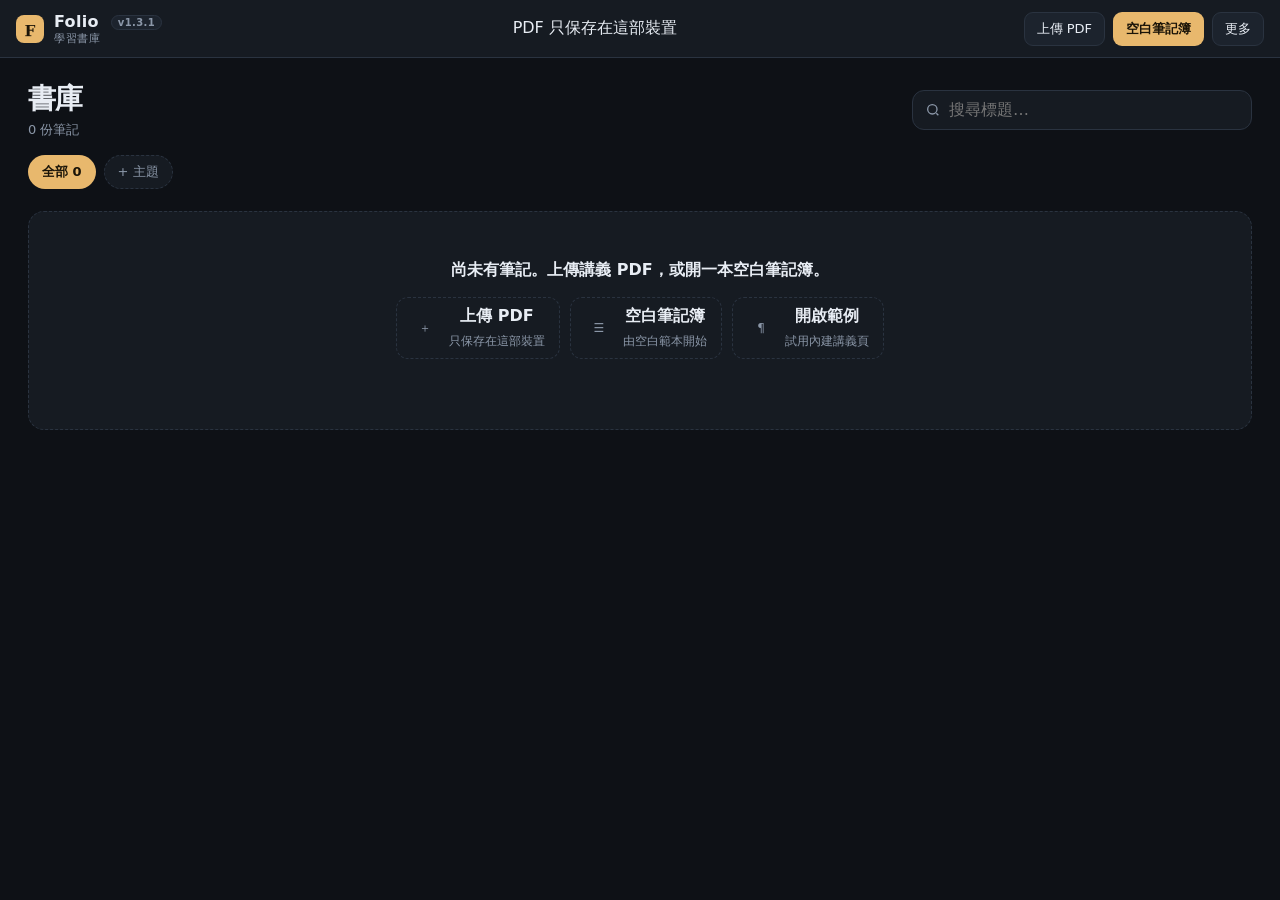
<file: index.html>
<!DOCTYPE html>
<html lang="zh-Hant">
<head>
  <meta charset="UTF-8" />
  <meta name="viewport" content="width=device-width, initial-scale=1, maximum-scale=1, user-scalable=no, viewport-fit=cover" />
  <meta name="theme-color" content="#161b22" />
  <title>Folio</title>
  <link rel="manifest" href="manifest.json" />
  <link rel="icon" href="icons/icon-32.png" />
  <link rel="apple-touch-icon" href="icons/icon-180.png" />
  <link rel="stylesheet" href="styles.css" />
</head>
<body>
  <div class="app">
    <header class="topbar">
      <div class="brand" id="brandHome" role="button" tabindex="0" title="Library / 書庫">
        <img class="brand-mark" src="icons/icon-192.png" alt="" />
        <div>
          Folio <span class="app-ver" id="appVersion">v1.3.1</span>
          <small id="brandSub">Study library</small>
        </div>
      </div>
      <div class="doc-title" id="docTitle"></div>
      <div class="top-actions" id="libraryActions">
        <button class="btn" id="btnImport" data-i18n="upload">Upload PDF</button>
        <button class="btn primary" id="btnNewNotes" data-i18n="blank">Blank notebook</button>
        <div class="menu-wrap" id="libMoreWrap">
          <button class="btn" id="btnLibMore" data-i18n="more">More</button>
          <div class="menu hidden" id="libMoreMenu">
            <button type="button" id="btnSync" data-i18n="sync">Sync</button>
            <button type="button" id="btnImportPack" data-i18n="packImport">Import pack</button>
            <button type="button" id="btnGithub" data-i18n="github">GitHub</button>
            <button type="button" id="btnLang" title="Language">中 / EN</button>
          </div>
        </div>
      </div>
      <div class="top-actions hidden" id="readerActions">
        <button class="btn primary" id="btnAddPage" data-i18n="addPage">+ Page</button>
        <button class="btn danger" id="btnDeletePage" data-i18n="deletePage">Delete page</button>
        <button class="btn" id="btnSave" data-i18n="save">Save</button>
        <button class="btn" id="btnSyncReader" data-i18n="sync">Sync</button>
        <button class="btn" id="btnPack" data-i18n="packSend">Send</button>
        <button class="btn" id="btnExport" data-i18n="download">Download PDF</button>
      </div>
    </header>

    <main class="library" id="libraryView">
      <div class="library-head">
        <div>
          <h1 data-i18n="library">Library</h1>
          <p id="libraryCount" class="lib-count"></p>
        </div>
        <input class="search" id="search" data-i18n-placeholder="search" placeholder="Search titles…" />
      </div>
      <div class="topic-bar" id="topicBar"></div>
      <div id="libraryBody"></div>
    </main>

    <section class="reader hidden" id="readerView">
      <aside class="tools" id="tools">
        <button class="icon-btn active" data-tool="pen" data-i18n-title="pen" title="Pen">
          <svg width="18" height="18" viewBox="0 0 24 24" fill="none" stroke="currentColor" stroke-width="2"><path d="M12 19l7-7 3 3-7 7-3-3z"/><path d="M18 13l-1.5-7.5L2 2l3.5 14.5L13 18l5-5z"/><path d="M2 2l7.586 7.586"/></svg>
        </button>
        <button class="icon-btn" data-tool="highlighter" data-i18n-title="highlighter" title="Highlighter">
          <svg width="18" height="18" viewBox="0 0 24 24" fill="none" stroke="currentColor" stroke-width="2"><path d="M9 11l-6 6v3h3l6-6"/><path d="M16 4l4 4-9 9H7v-4l9-9z"/></svg>
        </button>
        <button class="icon-btn" data-tool="text" data-i18n-title="text" title="Text on page">
          <svg width="18" height="18" viewBox="0 0 24 24" fill="none" stroke="currentColor" stroke-width="2"><path d="M4 7V4h16v3"/><path d="M12 4v16"/><path d="M8 20h8"/></svg>
        </button>
        <button class="icon-btn" data-tool="comment" data-i18n-title="comment" title="Sticky comment">
          <svg width="18" height="18" viewBox="0 0 24 24" fill="none" stroke="currentColor" stroke-width="2"><path d="M21 15a2 2 0 0 1-2 2H7l-4 4V5a2 2 0 0 1 2-2h14a2 2 0 0 1 2 2z"/></svg>
        </button>
        <button class="icon-btn" data-tool="eraser" data-i18n-title="eraser" title="Eraser">
          <svg width="18" height="18" viewBox="0 0 24 24" fill="none" stroke="currentColor" stroke-width="2"><path d="M3 16l9-9 6 6-9 9H3v-6z"/><path d="M16 7l3 3"/></svg>
        </button>
        <button class="icon-btn" data-tool="image" id="btnImageTool" data-i18n-title="image" title="Photo">
          <svg width="18" height="18" viewBox="0 0 24 24" fill="none" stroke="currentColor" stroke-width="2"><rect x="3" y="5" width="18" height="14" rx="2"/><circle cx="8.5" cy="10.5" r="1.5"/><path d="M21 16l-5-5-8 8"/></svg>
        </button>
        <div class="sep"></div>
        <button class="color-dot active" data-color="#1a1d24" style="background:#1a1d24" title="Ink"></button>
        <button class="color-dot" data-color="#c0392b" style="background:#c0392b" title="Red"></button>
        <button class="color-dot" data-color="#1e6f5c" style="background:#1e6f5c" title="Green"></button>
        <button class="color-dot" data-color="#1d4e89" style="background:#1d4e89" title="Blue"></button>
        <button class="color-dot" data-color="#f1c40f" style="background:#f1c40f" title="Yellow"></button>
        <div class="sep"></div>
        <button class="icon-btn" id="btnUndo" data-i18n-title="undo" title="Undo">
          <svg width="18" height="18" viewBox="0 0 24 24" fill="none" stroke="currentColor" stroke-width="2"><path d="M9 14l-4-4 4-4"/><path d="M5 10h11a4 4 0 0 1 0 8h-1"/></svg>
        </button>
      </aside>

      <div class="stage-wrap">
        <div class="stage-bar">
          <button class="icon-btn" id="zoomOut">−</button>
          <span id="zoomLabel">110%</span>
          <button class="icon-btn" id="zoomIn">+</button>
          <span class="dot">·</span>
          <button class="icon-btn" id="prevPage">‹</button>
          <span id="pageLabel">1 / 1</span>
          <button class="icon-btn" id="nextPage">›</button>
        </div>
        <div class="stage" id="stage">
          <div class="pages" id="pages"></div>
        </div>
      </div>

      <aside class="sidebar" id="sidebar">
        <div class="sidebar-resizer" id="sidebarResizer" title="Drag to resize"></div>
        <h2 data-i18n="pageMemos">Page memos</h2>
        <div class="remarks" id="pageMemos"></div>
        <h2 data-i18n="remarks">Remarks</h2>
        <div class="remarks" id="remarks"></div>
        <div class="remark-add">
          <textarea id="newRemark" data-i18n-placeholder="remarkPh" placeholder="Write a remark…"></textarea>
          <button class="btn primary wide" id="btnAddRemark" data-i18n="addRemark">Add remark</button>
        </div>
      </aside>
    </section>
  </div>

  <input class="file-input" id="fileInput" type="file" accept="application/pdf" multiple />
  <input class="file-input" id="packInput" type="file" accept=".folio,application/json" />
  <input class="file-input" id="imageInput" type="file" accept="image/*" />
  <div class="toast" id="toast"></div>

  <div class="modal-bg hidden" id="pageModal">
    <div class="modal">
      <h3 data-i18n="addPageTitle">Add a page after the current one</h3>
      <p class="modal-hint" data-i18n="addPageHint">Choose how you want to write on the new page.</p>
      <button class="choice" id="choicePdf">
        <strong data-i18n="choicePdf">PDF remark page</strong>
        <span data-i18n="choicePdfHint">Lined paper. Draw with the pen or drop photos.</span>
      </button>
      <button class="choice" id="choiceWord">
        <strong data-i18n="choiceWord">Word page</strong>
        <span data-i18n="choiceWordHint">Type directly, like Microsoft Word.</span>
      </button>
      <button class="btn wide" id="pageModalClose" data-i18n="cancel">Cancel</button>
    </div>
  </div>

  <div class="modal-bg hidden" id="ghModal">
    <div class="modal">
      <h3 data-i18n="ghTitle">GitHub library</h3>
      <p class="modal-hint" data-i18n="ghHint">Same GitHub account + repo on every device. Save uploads notes. Sync downloads them.</p>
      <label class="field"><span>owner/repo</span><input id="ghRepo" placeholder="yourname/folio-library" /></label>
      <label class="field"><span>branch</span><input id="ghBranch" placeholder="main" /></label>
      <label class="field"><span data-i18n="ghToken">token (only if the repo is private)</span><input id="ghToken" type="password" placeholder="ghp_…" /></label>
      <button class="btn primary wide" id="ghSave" data-i18n="save">Save</button>
      <button class="btn wide" id="ghClose" data-i18n="cancel">Cancel</button>
    </div>
  </div>

  <script src="vendor/pdf.min.js"></script>
  <script src="vendor/pdf-lib.min.js"></script>
  <script src="app.js"></script>
</body>
</html>
</file>
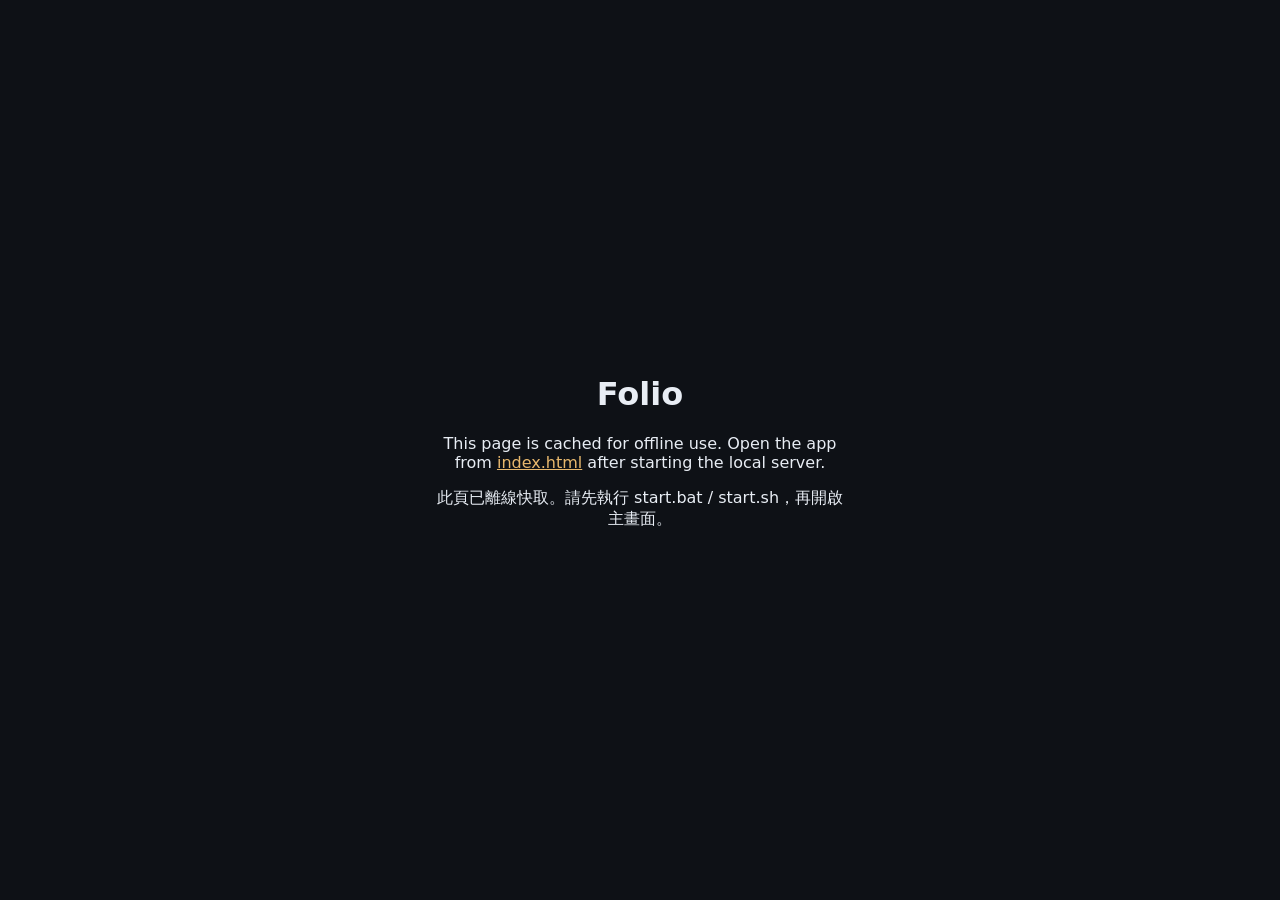
<file: offline/index.html>
<!DOCTYPE html>
<html lang="zh-Hant">
<head>
  <meta charset="UTF-8" />
  <meta name="viewport" content="width=device-width, initial-scale=1" />
  <title>Folio offline</title>
  <style>
    body { font-family: system-ui, sans-serif; background:#0e1116; color:#e8edf4;
      display:grid; place-items:center; min-height:100vh; margin:0; }
    main { text-align:center; max-width:420px; padding:24px; }
    a { color:#e8b86d; }
  </style>
</head>
<body>
  <main>
    <h1>Folio</h1>
    <p>This page is cached for offline use. Open the app from <a href="../index.html">index.html</a> after starting the local server.</p>
    <p>此頁已離線快取。請先執行 start.bat / start.sh，再開啟主畫面。</p>
  </main>
</body>
</html>
</file>
<file: styles.css>
:root {
  --bg: #0e1116;
  --bg-elev: #161b22;
  --bg-soft: #1c232d;
  --line: #2a3340;
  --text: #e8edf4;
  --muted: #8b97a8;
  --faint: #5c6b7e;
  --accent: #e8b86d;
  --accent-dim: #c4923a;
  --accent-soft: rgba(232, 184, 109, 0.14);
  --good: #6fbf9a;
  --danger: #e07a6a;
  --paper: #f4efe6;
  --shadow: 0 18px 50px rgba(0, 0, 0, 0.38);
  --radius: 14px;
  --sidebar: 280px;
  --topbar: 58px;
}

* { box-sizing: border-box; margin: 0; padding: 0; }
html, body { height: 100%; }
body {
  font-family: "Segoe UI", "Noto Sans TC", "PingFang TC", "Microsoft JhengHei", system-ui, sans-serif;
  background: var(--bg);
  color: var(--text);
  overflow: hidden;
  overscroll-behavior: none;
}
body.pen-lock {
  touch-action: none;
}

button, input, textarea, select { font: inherit; color: inherit; }
button { cursor: pointer; border: 0; background: none; }
img { max-width: 100%; display: block; }

.app { height: 100%; display: flex; flex-direction: column; }

.topbar {
  height: var(--topbar);
  display: flex;
  align-items: center;
  gap: 12px;
  padding: 0 16px;
  border-bottom: 1px solid var(--line);
  background: var(--bg-elev);
  flex-shrink: 0;
}
.brand {
  display: flex;
  align-items: center;
  gap: 10px;
  font-weight: 700;
  letter-spacing: 0.02em;
  min-width: 150px;
  cursor: pointer;
}
.brand-mark {
  width: 28px; height: 28px;
  border-radius: 8px;
}
.brand small {
  display: block;
  font-weight: 500;
  color: var(--muted);
  font-size: 11px;
  letter-spacing: 0.06em;
  text-transform: uppercase;
}
.app-ver {
  display: inline-block;
  margin-left: 6px;
  padding: 1px 6px;
  border-radius: 999px;
  border: 1px solid var(--line);
  background: var(--bg-soft);
  color: var(--muted);
  font-size: 10px;
  font-weight: 650;
  letter-spacing: 0.04em;
  vertical-align: middle;
}
.doc-title {
  flex: 1;
  text-align: center;
  font-size: 16px;
  white-space: nowrap;
  overflow: hidden;
  text-overflow: ellipsis;
}
.top-actions { display: flex; gap: 8px; align-items: center; flex-wrap: wrap; justify-content: flex-end; }
.menu-wrap { position: relative; }
.menu {
  position: absolute;
  right: 0; top: calc(100% + 6px);
  min-width: 180px;
  background: var(--bg-elev);
  border: 1px solid var(--line);
  border-radius: 12px;
  box-shadow: var(--shadow);
  padding: 6px;
  z-index: 40;
}
.menu button {
  display: block;
  width: 100%;
  text-align: left;
  padding: 9px 10px;
  border-radius: 8px;
  font-size: 13px;
  color: var(--text);
}
.menu button:hover { background: var(--bg-soft); }

.btn {
  display: inline-flex; align-items: center; justify-content: center; gap: 7px;
  height: 34px; padding: 0 12px;
  border-radius: 9px;
  background: var(--bg-soft);
  border: 1px solid var(--line);
  color: var(--text);
  font-size: 13px;
  transition: 0.15s ease;
}
.btn:hover { border-color: #3d4b5c; background: #222b36; }
.btn.primary {
  background: var(--accent);
  border-color: transparent;
  color: #1a1408;
  font-weight: 650;
}
.btn.primary:hover { filter: brightness(1.06); }
.btn.danger:hover { color: var(--danger); border-color: #6a3a34; }
.btn.wide { width: 100%; margin-top: 8px; }
.btn:disabled { opacity: 0.45; cursor: not-allowed; }
.icon-btn {
  width: 34px; height: 34px; padding: 0;
  display: grid; place-items: center;
  border-radius: 9px;
  color: var(--muted);
}
.icon-btn:hover { background: var(--bg-soft); color: var(--text); }
.icon-btn.active {
  background: var(--accent-soft);
  color: var(--accent);
  outline: 1px solid rgba(232,184,109,0.35);
}

.library {
  flex: 1;
  overflow: auto;
  padding: 22px 28px 72px;
}
.library-head {
  display: flex; align-items: center; justify-content: space-between;
  gap: 16px; margin-bottom: 16px;
}
.library-head h1 { font-size: 28px; font-weight: 650; letter-spacing: -0.02em; }
.lib-count { color: var(--muted); margin-top: 3px; font-size: 13px; }
.search {
  height: 40px; width: min(340px, 100%);
  padding: 0 12px 0 36px;
  border-radius: 12px;
  border: 1px solid var(--line);
  background: var(--bg-elev) url("data:image/svg+xml,%3Csvg xmlns='http://www.w3.org/2000/svg' width='16' height='16' fill='none' stroke='%238b97a8' stroke-width='2' viewBox='0 0 24 24'%3E%3Ccircle cx='11' cy='11' r='7'/%3E%3Cpath d='M20 20l-3-3'/%3E%3C/svg%3E") 12px 50% no-repeat;
  color: var(--text);
  outline: none;
}
.search:focus { border-color: var(--accent-dim); }

.topic-bar { margin-bottom: 8px; }
.chips {
  display: flex; flex-wrap: nowrap; gap: 8px;
  margin-bottom: 18px;
  overflow-x: auto;
  padding-bottom: 4px;
  scrollbar-width: none;
}
.chips::-webkit-scrollbar { display: none; }
.chip {
  height: 34px; padding: 0 13px;
  border-radius: 999px;
  border: 1px solid var(--line);
  background: var(--bg-elev);
  color: var(--text);
  font-size: 13px;
  white-space: nowrap;
  flex-shrink: 0;
}
.chip:hover { border-color: var(--accent-dim); }
.chip.active {
  background: var(--accent);
  color: #1a1408;
  border-color: transparent;
  font-weight: 650;
}
.chip.add { border-style: dashed; color: var(--muted); }
.chip.drop-aim, .topic-section.drop-aim {
  outline: 2px dashed var(--accent);
  outline-offset: 3px;
  background: var(--accent-soft);
}
.topic-section { margin-bottom: 28px; }
.topic-section h2 {
  font-size: 15px;
  font-weight: 650;
  margin: 0 0 12px;
  display: flex; align-items: baseline; gap: 8px;
}
.topic-section h2 small { color: var(--muted); font-weight: 500; font-size: 12px; }
.topic-pill {
  display: inline-block;
  margin-bottom: 6px;
  padding: 2px 8px;
  border-radius: 999px;
  border: 1px solid var(--line);
  background: var(--bg);
  color: var(--accent);
  font-size: 11px;
  max-width: calc(100% - 36px);
  overflow: hidden;
  text-overflow: ellipsis;
  white-space: nowrap;
}
.topic-pill:hover { border-color: var(--accent-dim); }

.quick-row {
  display: flex;
  flex-wrap: wrap;
  gap: 10px;
  margin-bottom: 22px;
}
.quick-card {
  display: flex; align-items: center; gap: 10px;
  min-height: 52px;
  padding: 8px 14px;
  background: var(--bg-elev);
  border: 1px dashed var(--line);
  border-radius: 12px;
  color: var(--muted);
  cursor: pointer;
}
.quick-card strong { color: var(--text); font-size: 13px; font-weight: 650; display: block; }
.quick-card span { font-size: 12px; }
.quick-card:hover { border-color: var(--accent-dim); background: var(--accent-soft); color: var(--accent); }
.quick-ico { font-size: 18px; width: 28px; text-align: center; }

.grid {
  display: grid;
  grid-template-columns: repeat(auto-fill, minmax(196px, 1fr));
  gap: 16px;
}
.card {
  background: var(--bg-elev);
  border: 1px solid var(--line);
  border-radius: var(--radius);
  overflow: hidden;
  transition: 0.18s ease;
  cursor: pointer;
  position: relative;
}
.card:hover { transform: translateY(-2px); border-color: #3d4b5c; box-shadow: var(--shadow); }
.thumb {
  height: 168px;
  background: #0a0c10;
  display: grid; place-items: center;
  overflow: hidden;
}
.thumb img { width: 100%; height: 100%; object-fit: cover; object-position: top; }
.thumb .placeholder {
  color: var(--faint);
  font-size: 42px;
}
.card-body { padding: 12px 14px 14px; }
.card-body h3 {
  font-size: 14px; font-weight: 650;
  white-space: nowrap; overflow: hidden; text-overflow: ellipsis;
}
.card-meta { color: var(--muted); font-size: 12px; margin-top: 4px; display: flex; justify-content: space-between; gap: 8px; }
.card-more {
  position: absolute;
  top: 8px; right: 8px;
  width: 30px; height: 30px;
  border-radius: 8px;
  background: rgba(14,17,22,0.72);
  color: #fff;
  font-size: 16px;
  line-height: 30px;
  text-align: center;
  z-index: 3;
}
.card-more:hover { background: rgba(14,17,22,0.92); }
.card-menu {
  position: absolute;
  top: 42px; right: 8px;
  min-width: 148px;
  background: var(--bg-elev);
  border: 1px solid var(--line);
  border-radius: 10px;
  box-shadow: var(--shadow);
  padding: 6px;
  z-index: 4;
}
.card-menu button {
  display: block; width: 100%;
  text-align: left;
  padding: 8px 10px;
  border-radius: 7px;
  font-size: 13px;
}
.card-menu button:hover { background: var(--bg-soft); }
.card-menu button.danger { color: var(--danger); }

.empty-lib {
  text-align: center;
  color: var(--muted);
  padding: 48px 16px;
  border: 1px dashed var(--line);
  border-radius: 16px;
  background: var(--bg-elev);
}
.empty-lib strong { display: block; color: var(--text); font-size: 16px; margin-bottom: 6px; }
.empty { grid-column: 1 / -1; text-align: center; color: var(--muted); padding: 28px 0; }

@media (max-width: 720px) {
  .library { padding: 16px 14px 80px; }
  .library-head { flex-direction: column; align-items: stretch; }
  .search { width: 100%; }
  .brand small { display: none; }
  .brand { min-width: auto; }
  .topbar { height: auto; min-height: var(--topbar); padding: 8px 12px; }
}

.reader { flex: 1; display: flex; min-height: 0; }
.tools {
  width: 64px;
  border-right: 1px solid var(--line);
  background: var(--bg-elev);
  display: flex; flex-direction: column; align-items: center;
  padding: 10px 8px; gap: 6px;
  flex-shrink: 0;
}
.tools .sep { width: 28px; height: 1px; background: var(--line); margin: 6px 0; }
.color-dot {
  width: 22px; height: 22px; border-radius: 50%;
  border: 2px solid transparent;
  outline: 1px solid var(--line);
}
.color-dot.active { outline: 2px solid var(--accent); }

.stage-wrap {
  flex: 1; min-width: 0;
  display: flex; flex-direction: column;
  touch-action: none;
  background:
    radial-gradient(1200px 500px at 50% -10%, rgba(232,184,109,0.06), transparent 50%),
    #0b0d11;
}
.stage-bar {
  height: 42px;
  display: flex; align-items: center; justify-content: center;
  gap: 10px;
  border-bottom: 1px solid var(--line);
  background: rgba(22,27,34,0.85);
  font-size: 13px; color: var(--muted);
}
.stage-bar .dot { opacity: 0.4; }
.stage {
  flex: 1;
  overflow: auto;
  padding: 28px 20px 80px;
  touch-action: none;
  overscroll-behavior: none;
  -webkit-overflow-scrolling: auto;
}
.stage.pen-lock,
.stage.pinching {
  touch-action: none;
}
.pages {
  display: flex;
  flex-direction: column;
  align-items: center;
  gap: 22px;
  width: max-content;
  margin: 0 auto;
}
.stage.pinching .pages {
  will-change: transform;
}
.page-wrap {
  position: relative;
  box-shadow: 0 12px 40px rgba(0,0,0,0.45);
  background: var(--paper);
  touch-action: none;
}
.page-wrap canvas.page {
  display: block;
  touch-action: none;
  pointer-events: none;
}
.page-wrap canvas.overlay {
  position: absolute; inset: 0;
  width: 100%; height: 100%;
  cursor: crosshair;
  touch-action: none;
}
.stage[data-tool="text"] .page-wrap canvas.overlay,
.stage[data-tool="comment"] .page-wrap canvas.overlay {
  cursor: text;
}
.page-label {
  position: absolute; left: 8px; bottom: 6px;
  font-size: 11px; color: #6b6256;
  pointer-events: none;
}
.page-wrap.note-page { outline: 2px dashed rgba(196,146,58,0.45); outline-offset: 3px; }

.sidebar {
  width: var(--sidebar);
  min-width: 160px;
  max-width: 70vw;
  border-left: 1px solid var(--line);
  background: var(--bg-elev);
  display: flex; flex-direction: column;
  flex-shrink: 0;
  position: relative;
}
.sidebar-resizer {
  position: absolute;
  left: -4px; top: 0; bottom: 0;
  width: 8px;
  cursor: ew-resize;
  z-index: 8;
}
.sidebar-resizer:hover,
.sidebar-resizer.dragging {
  background: var(--accent);
}
.sidebar h2 {
  font-size: 12px; letter-spacing: 0.08em; text-transform: uppercase;
  color: var(--muted); padding: 14px 14px 8px; font-weight: 650;
}
.remarks {
  flex: 1; overflow: auto; padding: 0 12px 12px;
  display: flex; flex-direction: column; gap: 8px;
}
.remark {
  background: var(--bg-soft);
  border: 1px solid var(--line);
  border-radius: 10px;
  padding: 10px;
}
.remark .meta { font-size: 11px; color: var(--faint); margin-bottom: 6px; display: flex; justify-content: space-between; }
.remark textarea {
  width: 100%; min-height: 64px; resize: vertical;
  background: transparent; border: 0; outline: none;
  color: var(--text); line-height: 1.45;
}
.remark-add { margin: 0 12px 14px; }
.remark-add textarea {
  width: 100%; min-height: 72px;
  background: var(--bg);
  border: 1px solid var(--line);
  border-radius: 10px;
  padding: 10px;
  outline: none; resize: vertical;
}
.remark-add textarea:focus { border-color: var(--accent-dim); }
.field { display: block; margin: 0 0 10px; }
.field span { display: block; font-size: 12px; color: var(--muted); margin-bottom: 4px; }
.field input {
  width: 100%; height: 36px; padding: 0 10px;
  border-radius: 8px; border: 1px solid var(--line);
  background: var(--bg); color: var(--text); outline: none;
}
.field input:focus { border-color: var(--accent-dim); }

.text-pop {
  position: absolute;
  z-index: 20;
  background: #fff8ea;
  color: #1a1408;
  border: 1px solid #e0c48a;
  border-radius: 8px;
  padding: 6px 8px;
  min-width: 160px;
  box-shadow: var(--shadow);
}
.text-pop textarea {
  width: 220px; min-height: 56px;
  border: 0; outline: none; background: transparent;
  color: #1a1408; resize: vertical;
}

.toast {
  position: fixed; bottom: 18px; left: 50%;
  transform: translateX(-50%) translateY(20px);
  background: #222b36; color: var(--text);
  border: 1px solid var(--line);
  padding: 10px 14px; border-radius: 10px;
  opacity: 0; pointer-events: none;
  transition: 0.25s ease; z-index: 50;
}
.toast.show { opacity: 1; transform: translateX(-50%) translateY(0); }

.hidden { display: none !important; }
.file-input { display: none; }

.modal-bg {
  position: fixed; inset: 0;
  background: rgba(0,0,0,0.55);
  display: grid; place-items: center;
  z-index: 80;
}
.modal {
  width: min(440px, calc(100vw - 32px));
  background: var(--bg-elev);
  border: 1px solid var(--line);
  border-radius: 16px;
  padding: 20px;
  box-shadow: var(--shadow);
}
.modal h3 { font-size: 18px; margin-bottom: 6px; }
.modal-hint { color: var(--muted); font-size: 13px; margin-bottom: 14px; }
.choice {
  display: block; width: 100%;
  text-align: left;
  background: var(--bg-soft);
  border: 1px solid var(--line);
  border-radius: 12px;
  padding: 12px 14px;
  margin-bottom: 10px;
}
.choice:hover { border-color: var(--accent-dim); background: var(--accent-soft); }
.choice strong { display: block; margin-bottom: 4px; }
.choice span { color: var(--muted); font-size: 13px; }

.word-page { background: #fff; }
.word-sheet {
  width: 100%; height: 100%;
  background: #fff;
  color: #1a1d24;
  display: flex; flex-direction: column;
}
.word-head {
  padding: 10px 18px 8px;
  font-size: 12px;
  color: #8a7a5a;
  border-bottom: 1px solid #eadfcb;
  background: #fbf6ec;
  display: flex;
  align-items: center;
  justify-content: space-between;
  gap: 8px;
}
.word-head .btn { height: 26px; font-size: 12px; padding: 0 8px; }
.word-editor {
  flex: 1;
  padding: 22px 28px 40px;
  outline: none;
  font-size: 16px;
  line-height: 1.7;
  overflow: auto;
  font-family: "Calibri", "Noto Sans TC", "Microsoft JhengHei", sans-serif;
  white-space: pre-wrap;
  touch-action: auto;
}
.word-editor:empty:before {
  content: attr(data-placeholder);
  color: #b3aa9a;
}

.text-box {
  position: absolute;
  z-index: 6;
  min-width: 140px;
  max-width: 240px;
  padding: 8px 10px;
  border-radius: 8px;
  box-shadow: 0 6px 16px rgba(0,0,0,0.18);
  cursor: pointer;
  color: #1a1408;
  font-size: 13px;
  line-height: 1.4;
  white-space: pre-wrap;
  word-break: break-word;
  background: rgba(255,255,255,0.92);
  border: 1px dashed #8b97a8;
}
.sticky-card {
  position: absolute;
  z-index: 7;
  width: 28px;
  height: 28px;
  cursor: pointer;
}
.sticky-pin {
  width: 28px; height: 28px;
  border-radius: 8px 8px 8px 2px;
  background: #f4c430;
  border: 1px solid #c4923a;
  box-shadow: 0 2px 8px rgba(0,0,0,0.22);
  display: grid; place-items: center;
  color: #1a1408;
  font-size: 14px;
}
.sticky-body {
  display: none;
  position: absolute;
  left: 34px; top: 0;
  min-width: 180px;
  max-width: 260px;
  padding: 8px 10px;
  background: #ffe9a8;
  color: #1a1408;
  border: 1px solid #d4b25a;
  border-radius: 8px;
  box-shadow: 0 8px 20px rgba(0,0,0,0.22);
  font-size: 13px;
  line-height: 1.4;
  white-space: pre-wrap;
  word-break: break-word;
}
.sticky-card:hover .sticky-body,
.sticky-card.open .sticky-body,
.sticky-card.editing .sticky-body {
  display: block;
}
.sticky-card.editing, .text-box.editing { z-index: 14; }
.text-box.editing { outline: 2px solid var(--accent-dim); }
.sticky-card textarea, .text-box textarea {
  width: 100%; min-height: 72px;
  border: 0; outline: none; background: transparent;
  color: #1a1408; resize: vertical; font: inherit;
}
.item-del {
  position: absolute;
  top: -8px; right: -8px;
  width: 18px; height: 18px;
  border-radius: 50%;
  background: #c0392b;
  color: #fff;
  font-size: 12px;
  line-height: 18px;
  text-align: center;
  display: none;
  z-index: 15;
  cursor: pointer;
  box-shadow: 0 2px 6px rgba(0,0,0,0.25);
}
.sticky-card:hover .item-del,
.sticky-card.open .item-del,
.sticky-card.editing .item-del,
.text-box:hover .item-del,
.text-box.editing .item-del,
.photo-box:hover .item-del,
.photo-box.selected .item-del {
  display: block;
}
.sticky-body { position: relative; }
.sticky-body .item-del { top: 4px; right: 4px; }

.photo-box {
  position: absolute;
  z-index: 5;
  border: 2px solid transparent;
  box-shadow: 0 8px 20px rgba(0,0,0,0.2);
  overflow: visible;
  background: #fff;
}
.photo-box img { width: 100%; height: 100%; object-fit: contain; pointer-events: none; }
.photo-box.selected { border-color: var(--accent); }
.photo-box .grip {
  position: absolute; right: 0; bottom: 0;
  width: 14px; height: 14px;
  background: var(--accent);
  cursor: nwse-resize;
}

.memo-item {
  background: var(--bg-soft);
  border: 1px solid var(--line);
  border-radius: 10px;
  padding: 8px 10px;
  cursor: pointer;
}
.memo-item .meta { font-size: 11px; color: var(--faint); margin-bottom: 4px; }
.memo-item p { font-size: 13px; line-height: 1.4; white-space: pre-wrap; }

@media (max-width: 860px) {
  .sidebar { display: none; }
  .sidebar-resizer { display: none; }
  .library { padding: 18px; }
  .library-head { flex-direction: column; align-items: stretch; }
  .search { width: 100%; }
}
</file>
